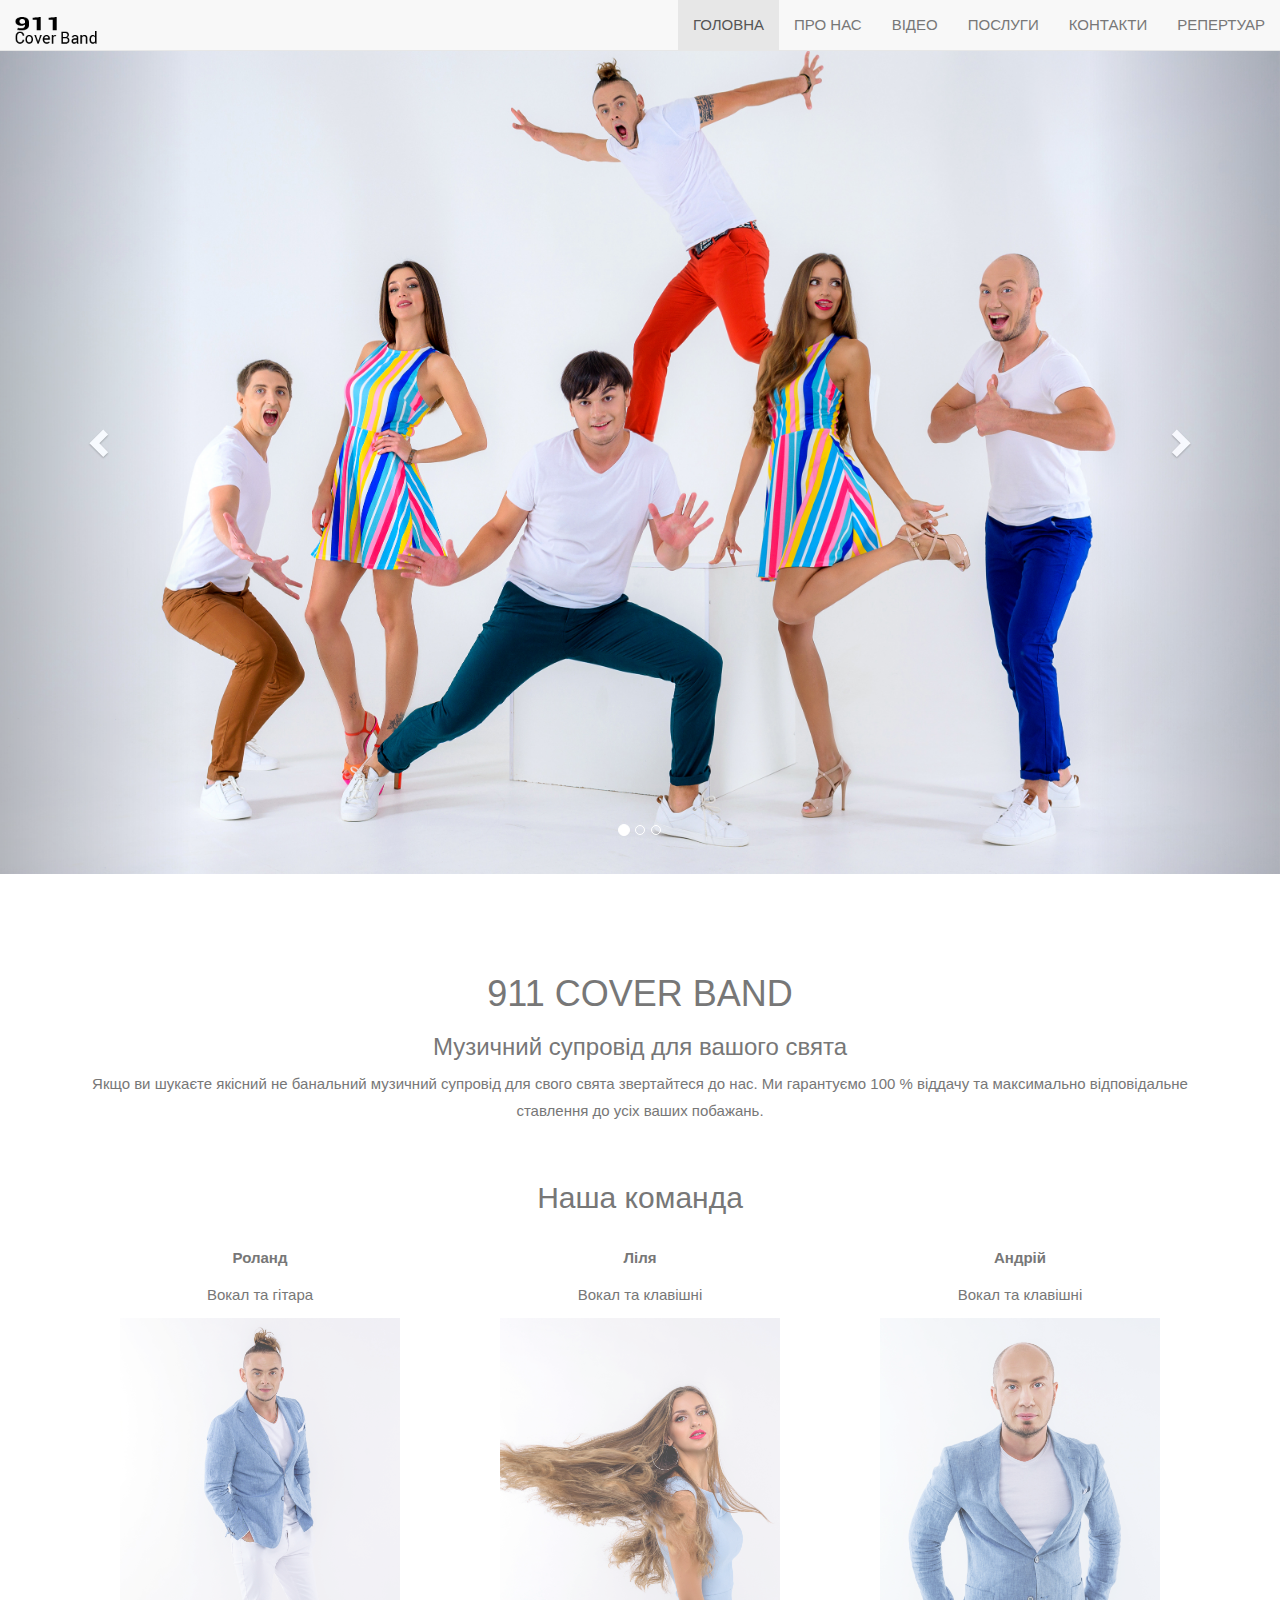
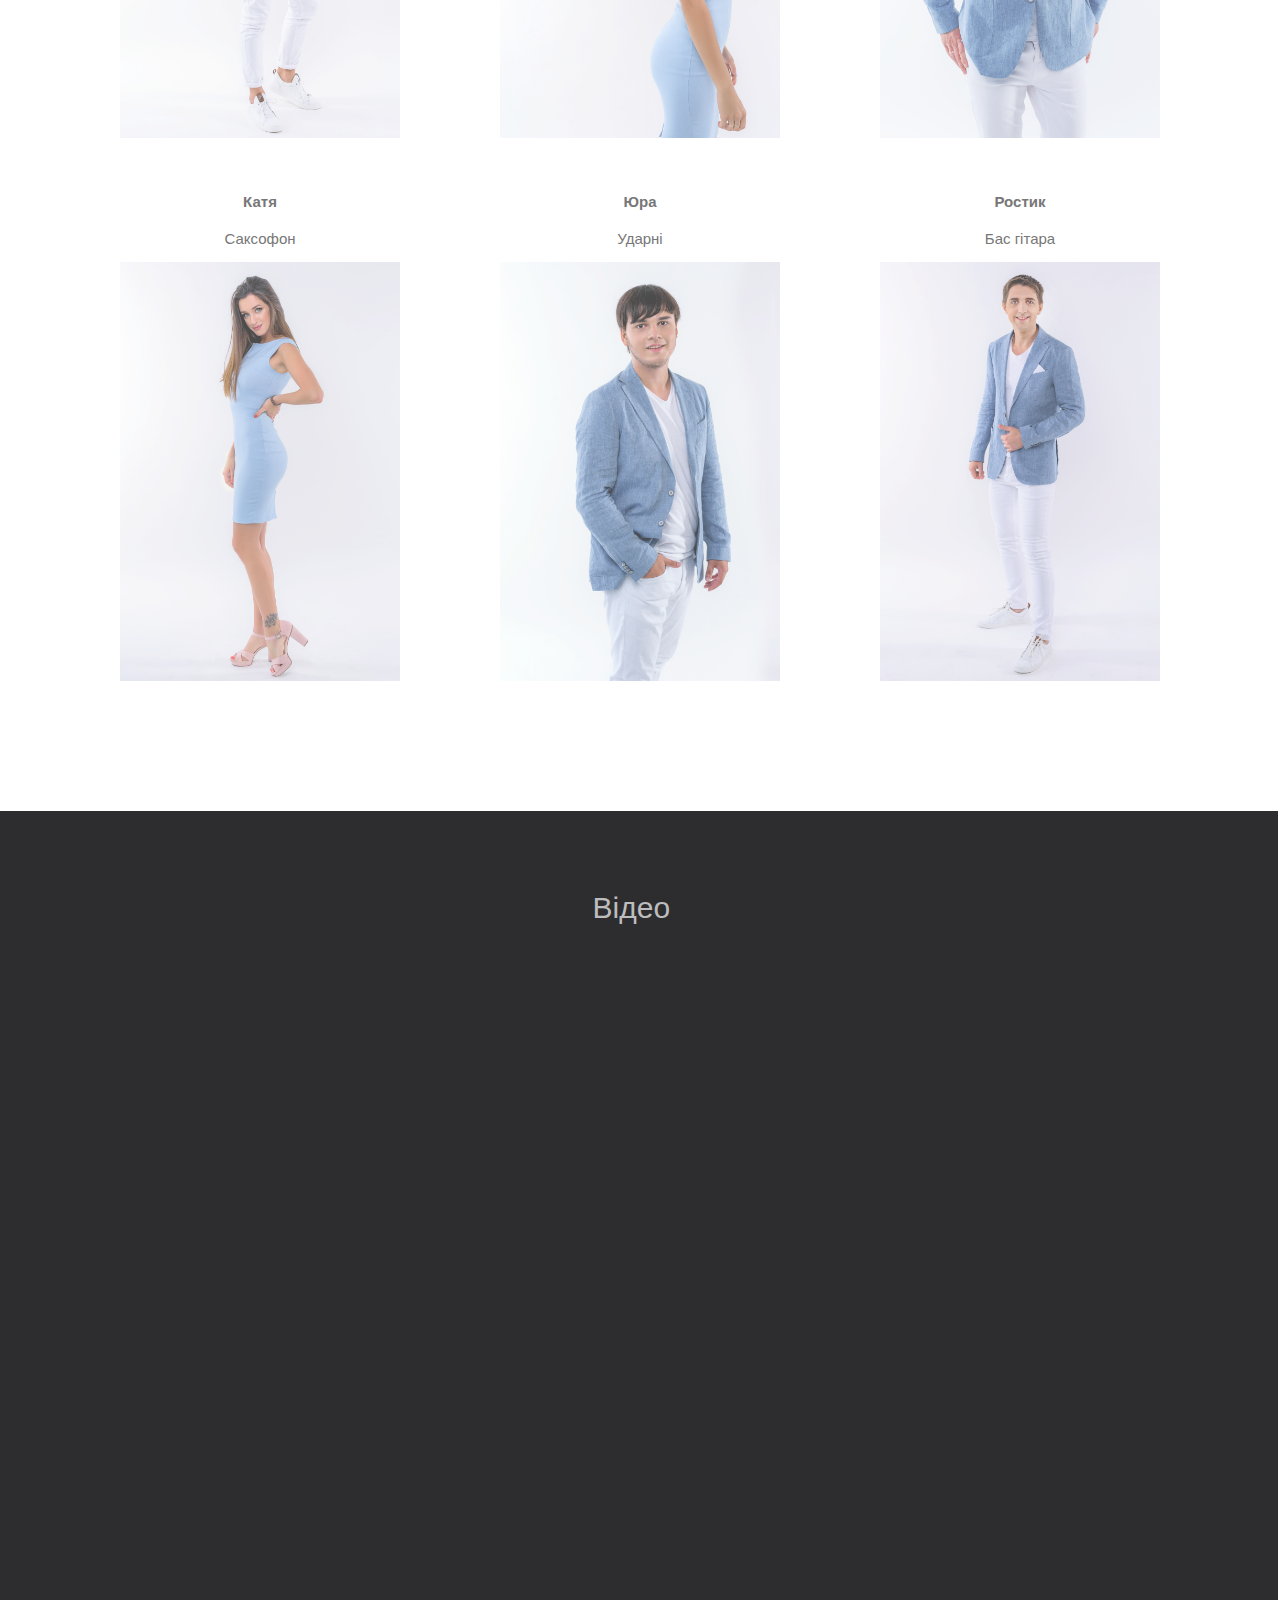
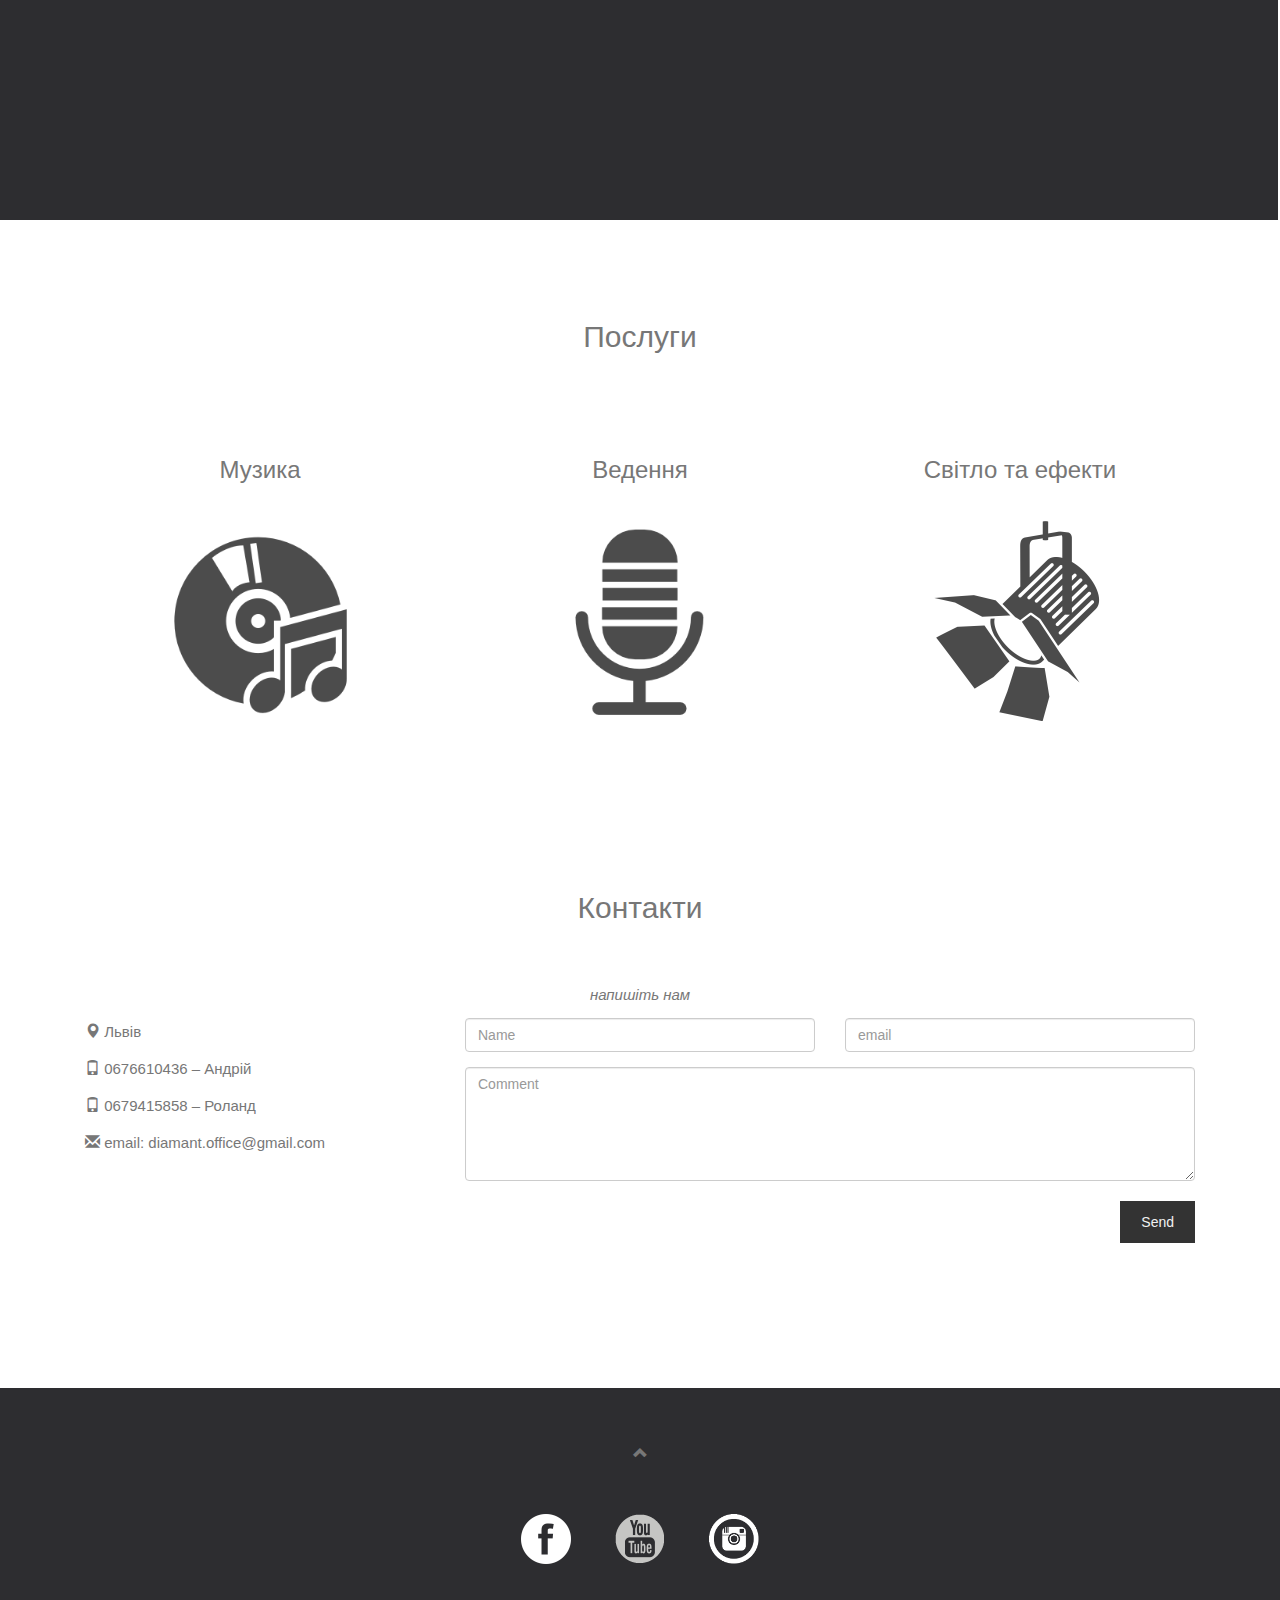
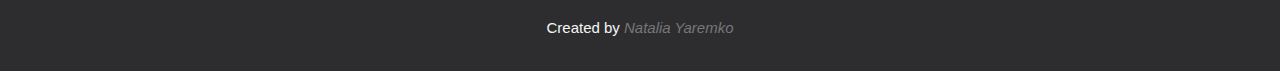
<file: index.html>
<!DOCTYPE html>
<html>
<head>
  <title>Cover Band 911</title>
  <meta charset="utf-8">
  <meta name="viewport" content="width=device-width, initial-scale=1">
  <link rel="stylesheet" href="https://maxcdn.bootstrapcdn.com/bootstrap/3.3.7/css/bootstrap.min.css">
  <link rel="stylesheet" href="main.css">
    <!-- Global site tag (gtag.js) - Google Analytics -->
    <script async src="https://www.googletagmanager.com/gtag/js?id=UA-111625271-1"></script>
    <script>
     window.dataLayer = window.dataLayer || [];
      function gtag(){dataLayer.push(arguments);}
      gtag('js', new Date());

      gtag('config', 'UA-111625271-1');
    </script>
  <script src="https://ajax.googleapis.com/ajax/libs/jquery/1.12.4/jquery.min.js"></script>
  <script src="https://maxcdn.bootstrapcdn.com/bootstrap/3.3.7/js/bootstrap.min.js"></script>
  <script src="app.js"></script>
</head>
<body  id="myPage" data-spy="scroll" data-target=".navbar" data-offset="50">

<nav class="navbar navbar-default navbar-fixed-top">
  <div class="container-fluid">
    <div class="navbar-header">
      <button type="button" class="navbar-toggle" data-toggle="collapse" data-target="#myNavbar">
        <span class="icon-bar"></span>
        <span class="icon-bar"></span>
        <span class="icon-bar"></span> 
      </button>
      <a class="navbar-brand" href="#"><img src="photo/logo.png" height="30px"></a>
    </div>
    <div class="collapse navbar-collapse" id="myNavbar">
      <ul class="nav navbar-nav navbar-right">
        <li><a href="#myPage">ГОЛОВНА</a></li>
        <li><a href="#band">ПРО НАС</a></li>
        <li><a href="#video">ВІДЕО</a></li>
        <li><a href="#offer">ПОСЛУГИ</a></li>
        <li><a href="#contact">КОНТАКТИ</a></li>
        <li><a href="songs.html">РЕПЕРТУАР</a></li>
      </ul>
    </div>
  </div>
</nav>

<div id="myCarousel" class="carousel slide" data-ride="carousel">
  <!-- Indicators -->
  <ol class="carousel-indicators">
    <li data-target="#myCarousel" data-slide-to="0" class="active"></li>
    <li data-target="#myCarousel" data-slide-to="1"></li>
    <li data-target="#myCarousel" data-slide-to="2"></li>
  </ol>

  <!-- Wrapper for slides -->
  <div class="carousel-inner" role="listbox">
    <div class="item active">
      <img src="photo/band.jpg" alt="Our band">
       
    </div>

    <div class="item">
      <img src="photo/band1.jpg" alt="Our band">
       
    </div>

    <div class="item">
      <img src="photo/band2.jpg" alt="Our band">
       
    </div>
  </div>

  <!-- Left and right controls -->
  <a class="left carousel-control" href="#myCarousel" role="button" data-slide="prev">
    <span class="glyphicon glyphicon-chevron-left" aria-hidden="true"></span>
    <span class="sr-only">Previous</span>
  </a>
  <a class="right carousel-control" href="#myCarousel" role="button" data-slide="next">
    <span class="glyphicon glyphicon-chevron-right" aria-hidden="true"></span>
    <span class="sr-only">Next</span>
  </a>
</div>

<div id="band" class="container text-center myText">
  <h1>911 COVER BAND</h1>
  <h3>Музичний супровід для вашого свята</h3>
  <p>
  	Якщо ви шукаєте якісний не банальний музичний супровід для свого свята звертайтеся до нас. 
  	Ми гарантуємо 100 % віддачу та максимально відповідальне ставлення до усіх ваших побажань.
  </p>
  <br>
  <h2 class="text-center">Наша команда</h2>
  <div class="row">
    <div class="col-sm-4">
      <p><b>Роланд</b></p>
      <p>Вокал та гітара</p>
      <img src="photo/bandmember1.jpg" alt="Roland" width="255" 
      class="person">
    </div>
    <div class="col-sm-4">
      <p><b>Ліля</b></p>
      <p>Вокал та клавішні</p>
      <img src="photo/bandmember2.jpg" alt="Lilya" width="255" 
      class="person">
    </div>
    <div class="col-sm-4">
      <p><b>Андрій</b></p>
      <p>Вокал та клавішні</p>
      <img src="photo/bandmember3.jpg" alt="Genya" width="255" 
      class="person">
    </div>
  </div>
  <div class="row">
    <div class="col-sm-4">
      <p><b>Катя</b></p>
      <p>Саксофон</p>
      <img src="photo/bandmember4.jpg" alt="Andriy" width="255" 
      class="person">
    </div>
    <div class="col-sm-4">
      <p><b>Юра</b></p>
      <p>Ударні</p>
      <img src="photo/bandmember5.jpg" alt="Rostyk" width="255" 
      class="person">
    </div>
    <div class="col-sm-4">
      <p><b>Ростик</b></p>
      <p>Бас гітара</p>
      <img src="photo/bandmember6.jpg" alt="Yura" width="255" 
      class="person">
    </div>
  </div>
</div>

<div id="video" class="row bg">
<h2 class="text-center">Відео</h2>
  <div class="container">
    <div class="col-sm-6">
        <iframe  src="https://www.youtube.com/embed/tq9I6q63qhg" 
        frameborder="0" allowfullscreen></iframe>
    </div>

    <div class="col-sm-6">
        <iframe  src="https://www.youtube.com/embed/l1bblcRObyk" 
        frameborder="0" allowfullscreen></iframe>
    </div>

    <div class="col-sm-6">
        <iframe src="https://www.youtube.com/embed/_H840PkxPEc" 
        frameborder="0" allowfullscreen></iframe>
    </div>

    <div class="col-sm-6">
        <iframe  src="https://www.youtube.com/embed/4ST6HmeA4n4" 
        frameborder="0" allowfullscreen></iframe>
    </div>
  </div>  
</div>

<div id="offer" class="container text-center offer">
  <h2 class="text-center">Послуги</h2>
  <br><br>
  <div class="row">
    <div class="col-sm-4">
      <h3>Музика</h3><br>
      <img src="photo/music.png" alt="music" width="200" 
      class="person">
    </div>
    <div class="col-sm-4">
      <h3>Ведення</h3><br>
      <img src="photo/microphone.png" alt="microphone" width="200" 
      class="person">
    </div>
    <div class="col-sm-4">
      <h3>Світло та ефекти</h3><br>
      <img src="photo/light.png" alt="light" width="200" 
      class="person">
    </div>
  </div>
</div> 

<div id="contact" class="container myText">
  <h2 class="text-center">Контакти</h2><br>
  <p class="text-center"><i>напишіть нам</i></p>
  <div class="row test">
    <div class="col-md-4">
      <p><span class="glyphicon glyphicon-map-marker"></span> Львів</p>
      <p><span class="glyphicon glyphicon-phone"></span> 0676610436 – Андрій</p>
      <p><span class="glyphicon glyphicon-phone"></span>‎ 0679415858 – Роланд</p>
      <p><span class="glyphicon glyphicon-envelope"></span> <a href="mailto:diamant.office@gmail.com">email: diamant.office@gmail.com</a></p> 
    </div>
    <div class="col-md-8">
      <div class="row">
        <div class="col-sm-6 form-group">
          <input class="form-control" id="name" name="name" placeholder="Name" type="text" required>
        </div>
        <div class="col-sm-6 form-group">
          <input class="form-control" id="email" name="email" placeholder="email" type="email" required>
        </div>
      </div>
      <textarea class="form-control" id="comments" name="comments" placeholder="Comment" rows="5"></textarea>
      <div class="row">
        <div class="col-md-12 form-group">
          <button class="btn pull-right" type="submit">Send</button>
        </div>
      </div> 
    </div>
  </div>
</div>

<footer class="text-center">
  <a class="up-arrow" href="#myPage" data-toggle="tooltip" title="TO TOP">
    <span class="glyphicon glyphicon-chevron-up"></span>
  </a><br><br>
  
  <a href="https://www.facebook.com/groups/911coverband/?fref=ts" target="_blank"><img src="photo/fb.png" alt="Follow us on facebook"></a>
  <a href="https://www.youtube.com/user/23rolandd" target="_blank"><img src="photo/youtube.png" alt="Follow us on youtube"></a>
  <a href="https://www.instagram.com/911band/" target="_blank"><img src="photo/instagram.png" alt="Follow us on instagram"></a>

  <p>Created by <em><a href="https://github.com/NataliaYaremko" target="_blank">Natalia Yaremko</a></em></p>
</footer>
</body>
</html>
</file>
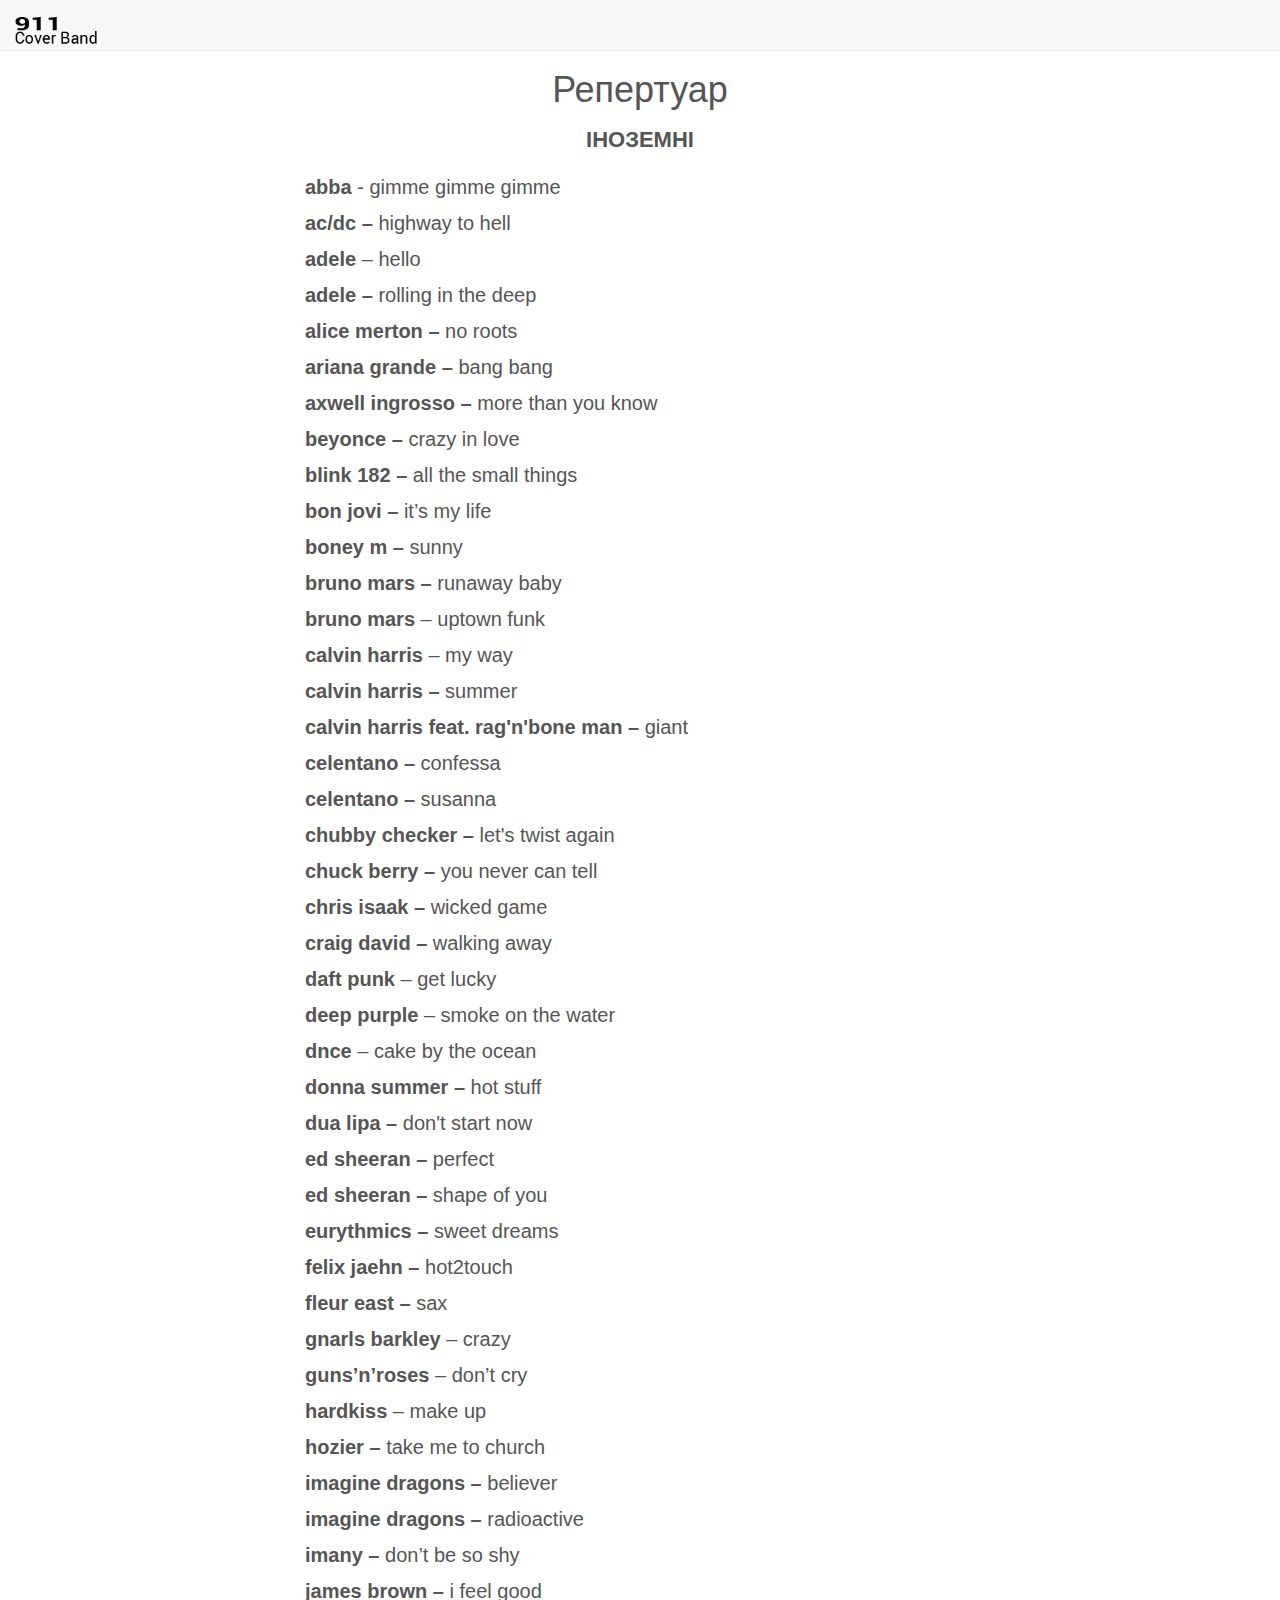
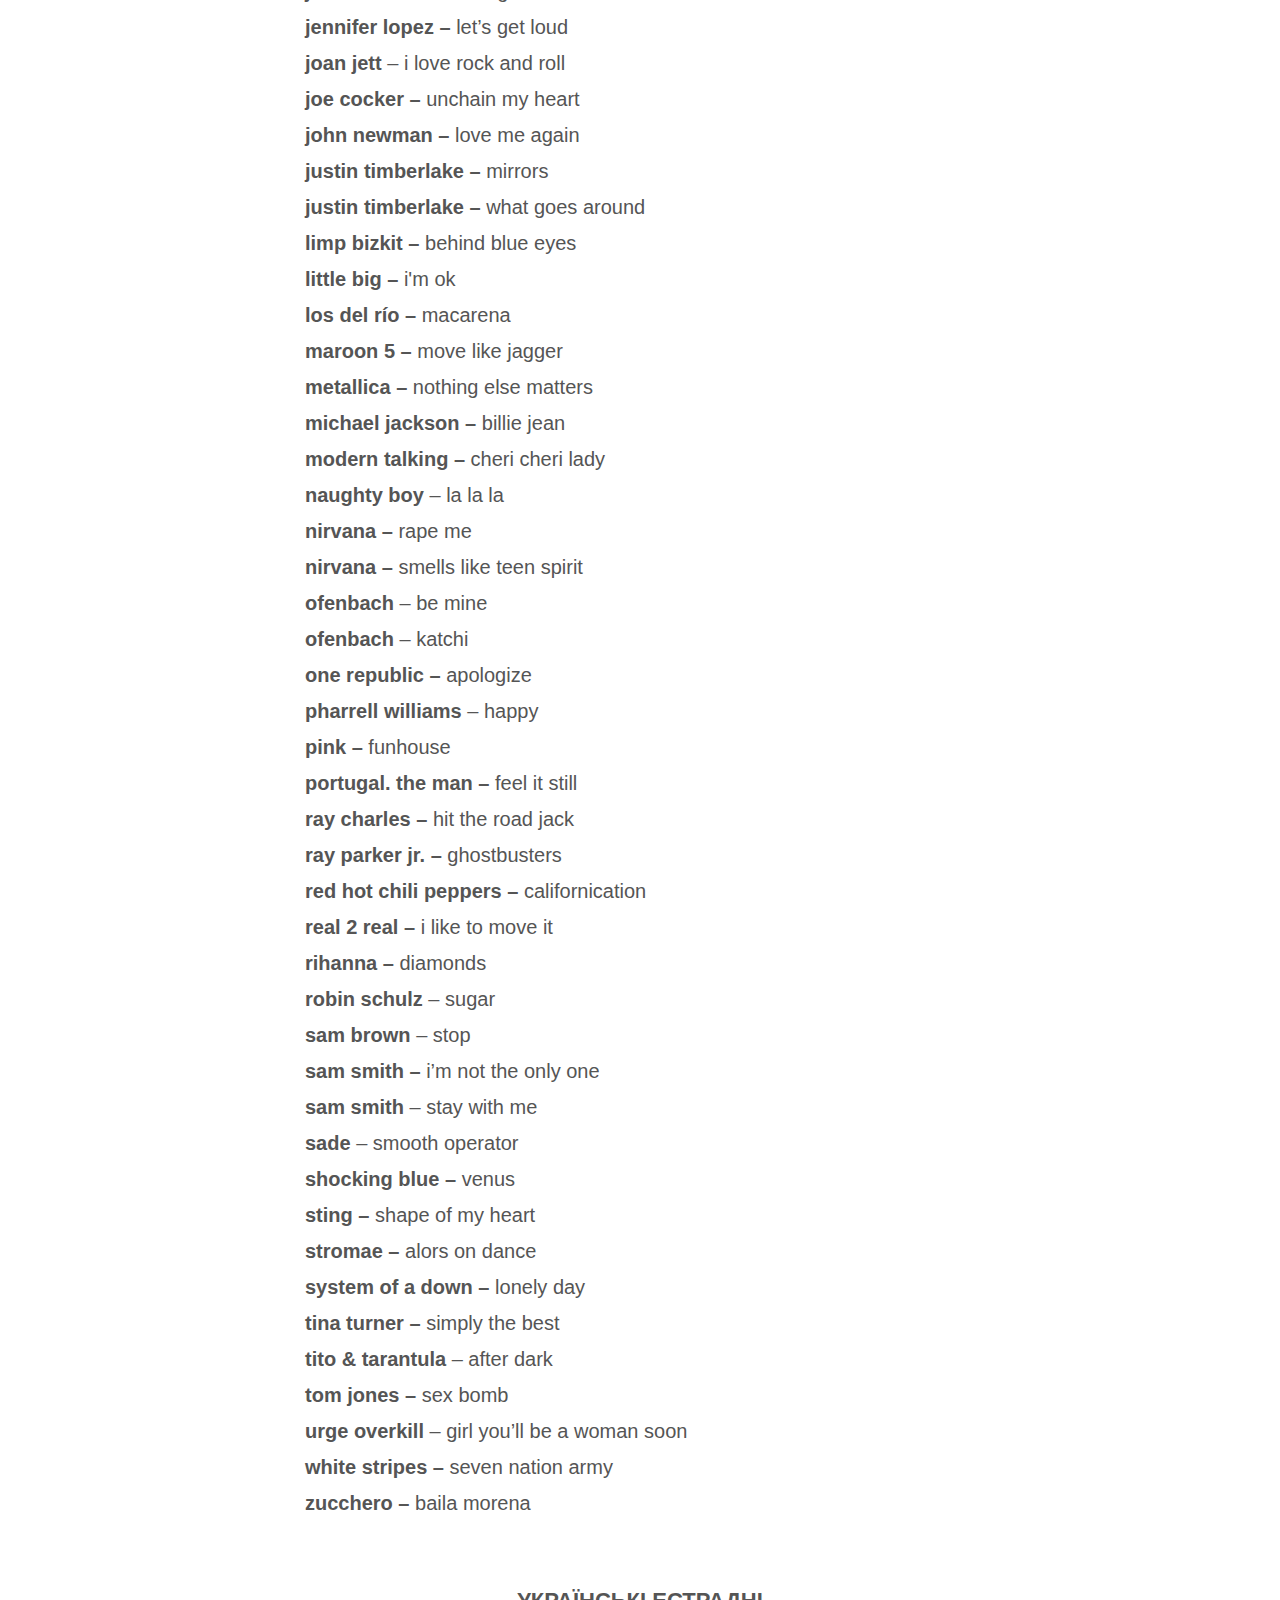
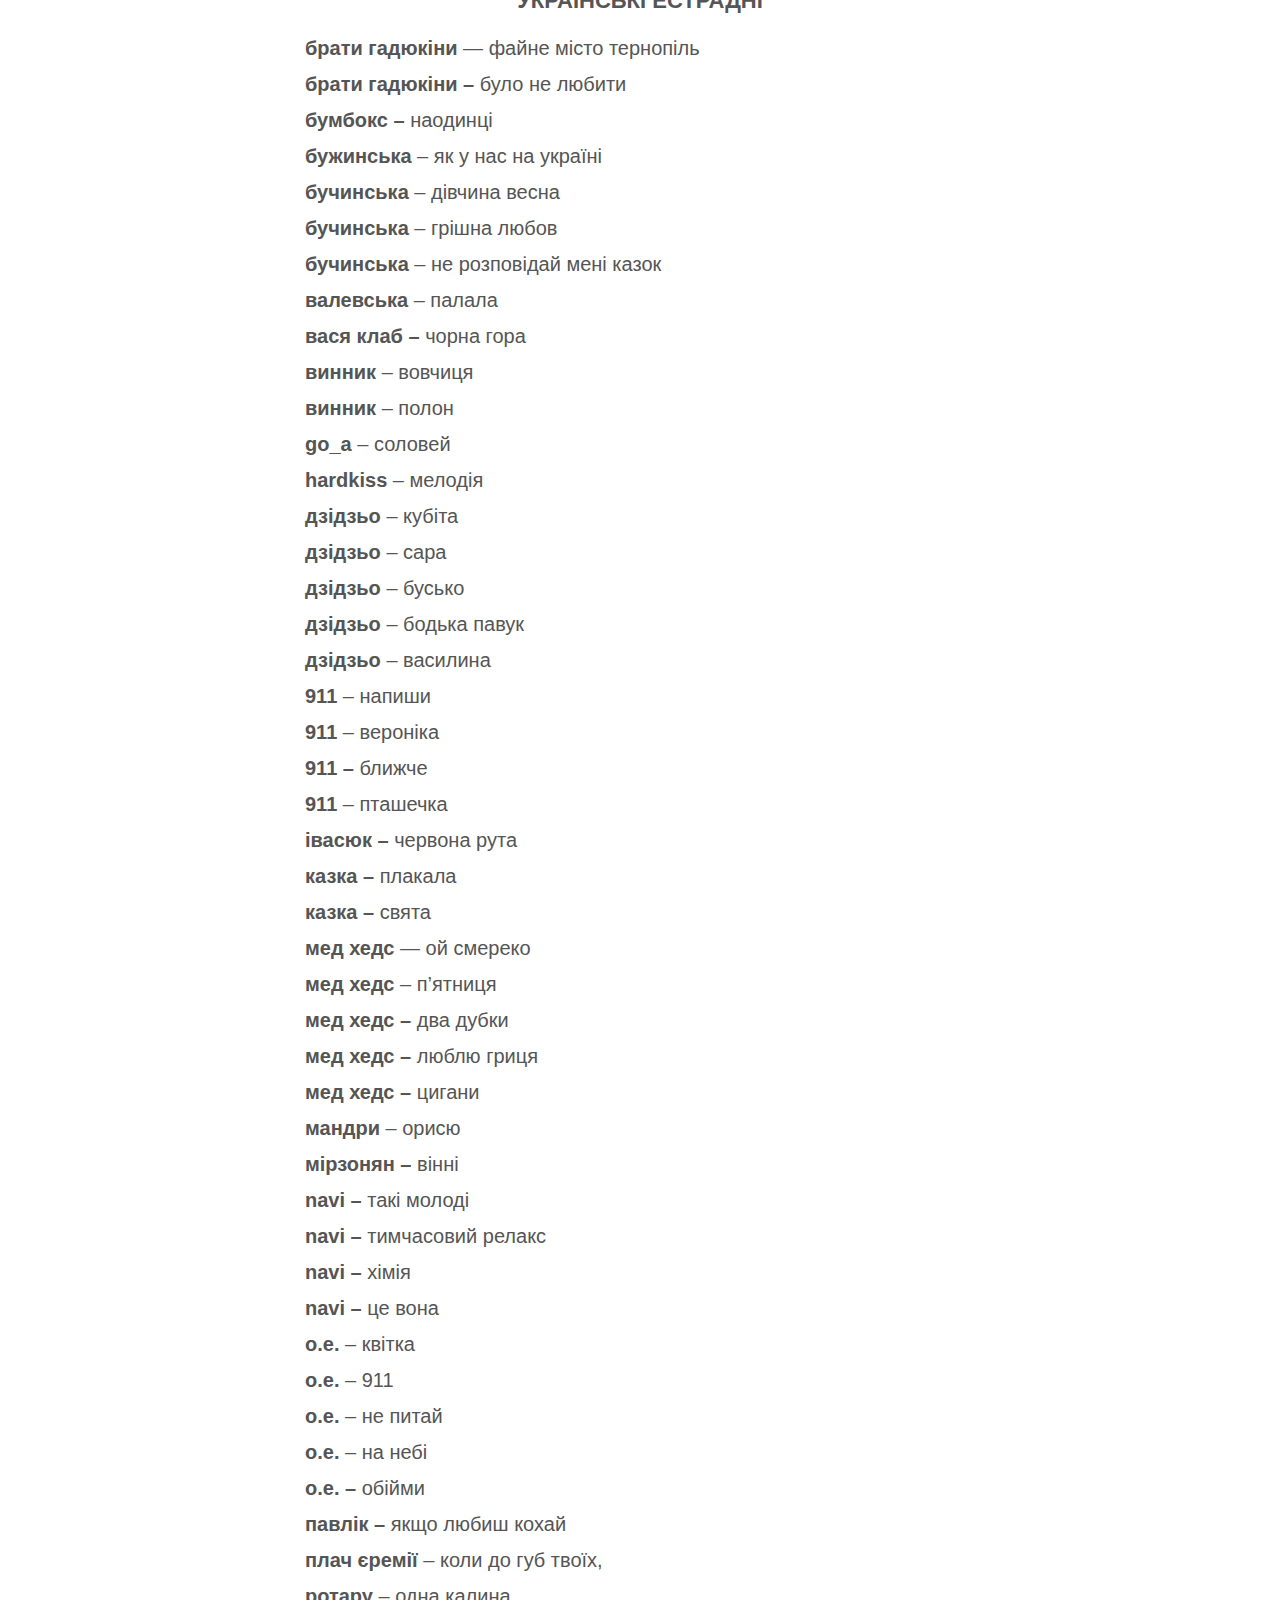
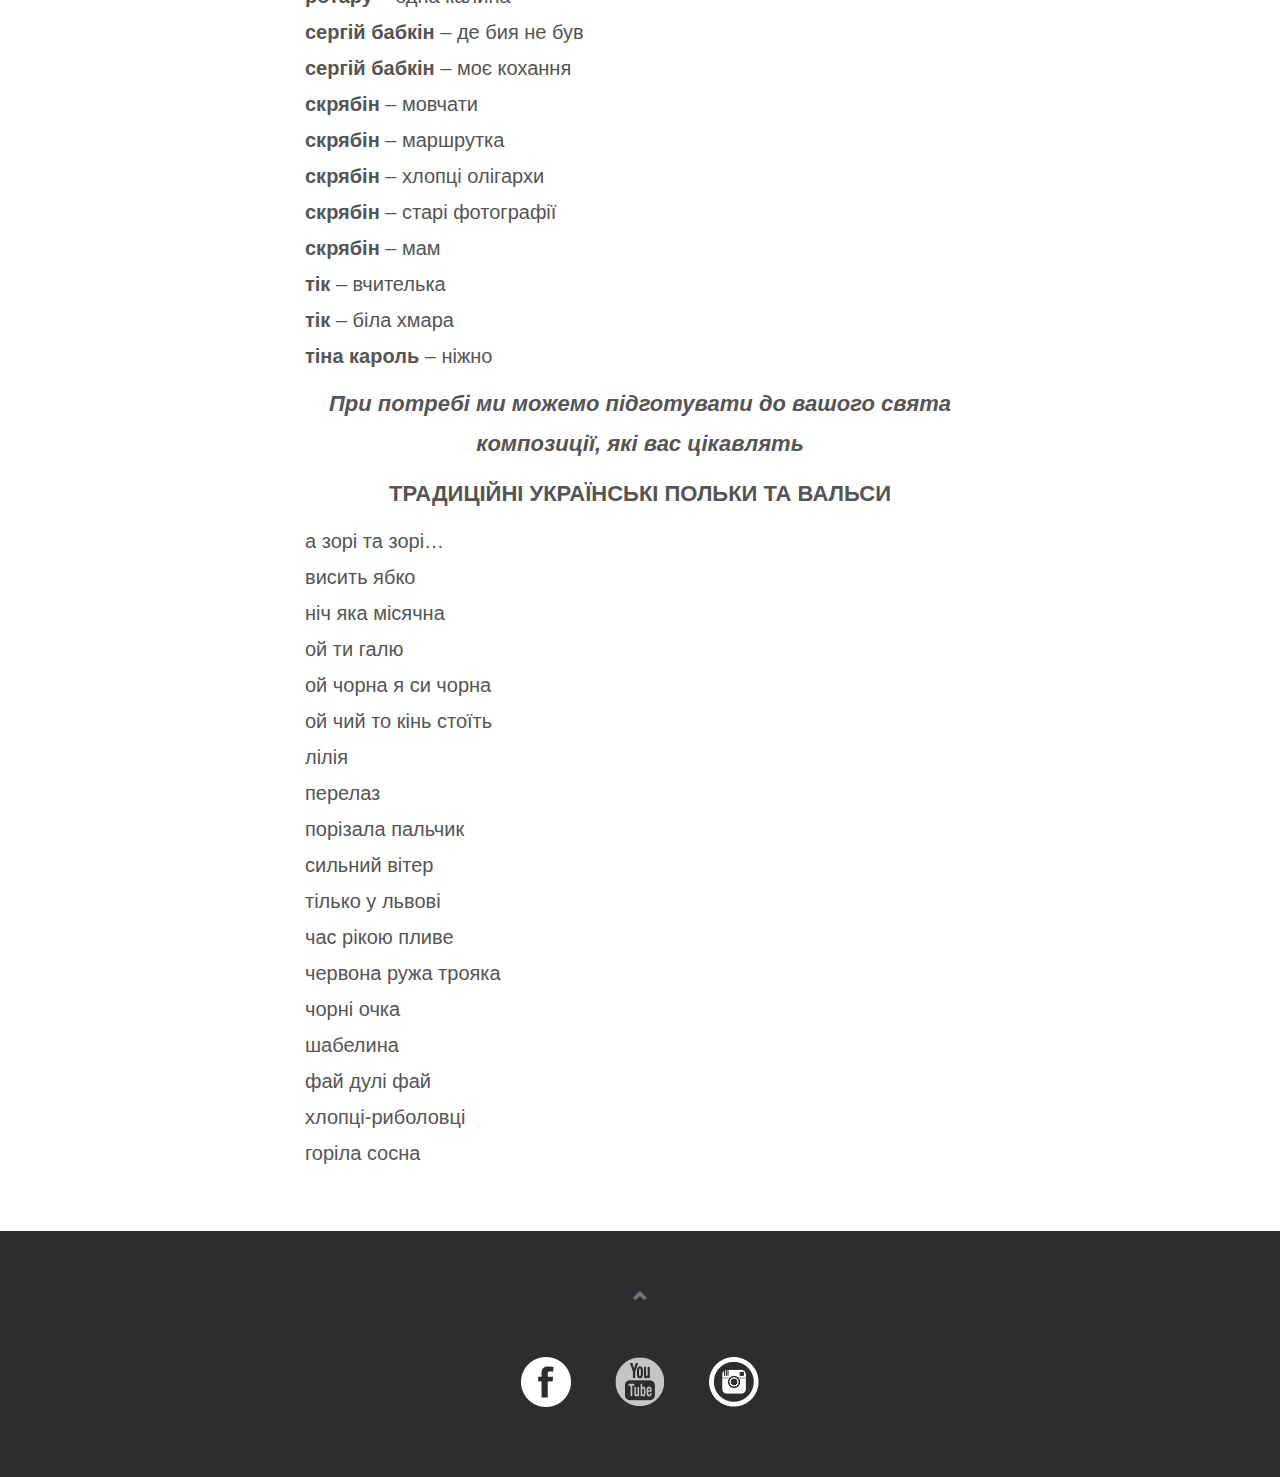
<file: songs.html>
﻿<!DOCTYPE html>
<html>
<head>
  <title>Cover Band 911 Репертуар </title>
  <meta charset="utf-8">
  <meta name="viewport" content="width=device-width, initial-scale=1">
  <link rel="stylesheet" href="https://maxcdn.bootstrapcdn.com/bootstrap/3.3.7/css/bootstrap.min.css">
  <link rel="stylesheet" href="main.css">
  <!-- Global site tag (gtag.js) - Google Analytics -->
  <script async src="https://www.googletagmanager.com/gtag/js?id=UA-111625271-1"></script>
  <script>
    window.dataLayer = window.dataLayer || [];
    function gtag(){dataLayer.push(arguments);}
    gtag('js', new Date());

    gtag('config', 'UA-111625271-1');
  </script>

  <script src="https://ajax.googleapis.com/ajax/libs/jquery/1.12.4/jquery.min.js"></script>
  <script src="https://maxcdn.bootstrapcdn.com/bootstrap/3.3.7/js/bootstrap.min.js"></script>
  <script src="app.js"></script>
</head>
<body   id="myPage">

<nav class="navbar navbar-default navbar-fixed-top">
  <a class="navbar-brand" href="index.html"><img src="photo/logo.png" height="30px"></a>  
</nav>
 
<div class="songs">
  <div class="container">
    <div class="row">
      <div class="col-md-8 col-md-offset-2">
        <h1 class="text-center">Репертуар</h1>
        <p class="text-center"><b>ІНОЗЕМНІ</b></p>
        <ul>
          <li><b>abba</b> - gimme gimme gimme</li>
          <li><b>ac</b><b>/</b><b>dc &#8211; </b>highway to hell</li>
          <li><b>adele </b>– hello</li>
          <li><b>adele – </b>rolling in the deep</li>
          <li><b>alice merton – </b>no roots</li>
          <li><b>ariana grande – </b>bang bang</li>
          <li><b>axwell ingrosso – </b>more than you know</li>
          <li><b>beyonce – </b>crazy in love</li>
          <li><b>blink 182 &#8211; </b>all the small things</li>
          <li><b>bon jovi &#8211; </b>it&#8217;s my life</li>
          <li><b>boney m – </b>sunny</li>
          <li><b>bruno mars – </b>runaway baby</li>
          <li><b>bruno mars </b> &#8211; uptown funk</li>
          <li><b>calvin harris</b> &#8211; my way</li>
          <li><b>calvin harris – </b>summer</li>
          <li><b>calvin harris feat. rag'n'bone man – </b>giant</li>
          <li><b>celentano &#8211; </b>confessa</li>
          <li><b>celentano – </b>susanna</li>
          <li><b>chubby checker – </b>let's twist again</li>
          <li><b>chuck berry &#8211; </b>you never can tell</li>
          <li><b>chris isaak – </b>wicked game</li>
          <li><b>craig david &#8211; </b>walking away</li>
          <li><b>daft punk</b> &#8211; get lucky</li>
          <li><b>deep purple</b> &#8211; smoke on the water</li>
          <li><b>dnce</b> &#8211; cake by the ocean</li>
          <li><b>donna summer – </b>hot stuff</li>
          <li><b>dua lipa – </b>don't start now</li>
          <li><b>ed sheeran – </b>perfect</li>
          <li><b>ed sheeran – </b>shape of you</li>
          <li><b>eurythmics – </b>sweet dreams</li>
          <li><b>felix jaehn – </b>hot2touch</li>
          <li><b>fleur east – </b>sax</li>
          <li><b>gnarls barkley</b> – crazy</li>
          <li><b>guns&#8217;n&#8217;roses</b> &#8211; don&#8217;t cry</li>
          <li><b>hardkiss</b> &#8211; make up</li>
          <li><b>hozier – </b>take me to church</li>
          <li><b>imagine dragons – </b>believer</li>
          <li><b>imagine dragons – </b>radioactive</li>
          <li><b>imany – </b>don&#8217;t be so shy</li>
          <li><b>james brown &#8211; </b>i feel good</li>
          <li><b>jennifer lopez &#8211; </b>let&#8217;s get loud</li>
          <li><b>joan jett</b> &#8211; i love rock and roll</li>
          <li><b>joe cocker &#8211; </b>unchain my heart</li>
          <li><b>john newman &#8211; </b>love me again</li>
          <li><b>justin timberlake – </b>mirrors</li>
          <li><b>justin timberlake – </b>what goes around</li>
          <li><b>limp bizkit &#8211; </b>behind blue eyes</li>
          <li><b>little big &#8211; </b>i'm ok</li>
          <li><b>los del río &#8211; </b>macarena</li>
          <li><b>maroon 5 &#8211; </b>move like jagger</li>
          <li><b>metallica &#8211; </b>nothing else matters</li>
          <li><b>michael jackson – </b>billie jean</li>
          <li><b>modern talking – </b>cheri cheri lady</li>
          <li><b>naughty boy</b> &#8211; la la la</li>
          <li><b>nirvana &#8211; </b>rape me</li>
          <li><b>nirvana &#8211; </b>smells like teen spirit</li>
          <li><b>ofenbach</b> &#8211; be mine</li>
          <li><b>ofenbach</b> &#8211; katchi</li>
          <li><b>one republic &#8211; </b>apologize</li>
          <li><b>pharrell williams</b> – happy</li>
          <li><b>pink &#8211; </b>funhouse</li>
          <li><b>portugal. the man &#8211; </b>feel it still</li>
          <li><b>ray charles – </b>hit the road jack</li>
          <li><b>ray parker jr. &#8211; </b>ghostbusters</li>
          <li><b>red hot chili peppers – </b>californication</li>
          <li><b>real 2 real – </b>i like to move it</li>   
          <li><b>rihanna – </b>diamonds</li>
          <li><b>robin schulz</b> &#8211; sugar</li>
          <li><b>sam brown</b> &#8211; stop</li>
          <li><b>sam smith &#8211; </b>i&#8217;m not the only one</li>
          <li><b>sam smith</b> &#8211; stay with me</li>
          <li><b>sade</b> &#8211; smooth operator</li>
          <li><b>shocking blue &#8211; </b>venus</li>
          <li><b>sting &#8211; </b>shape of my heart</li>
          <li><b>stromae – </b>alors on dance</li>
          <li><b>system of a down – </b>lonely day</li>
          <li><b>tina turner &#8211; </b>simply the best</li>
          <li><b>tito &amp; tarantula</b> &#8211; after dark</li>
          <li><b>tom jones – </b>sex bomb</li>
          <li><b>urge overkill</b> &#8211; girl you&#8217;ll be a woman soon</li>
          <li><b>white stripes – </b>seven nation army</li>
          <li><b>zucchero</b><b> &#8211; </b>baila morena<b><br /></b></li>
        </ul>
        <p><b><br />
        </b></p>
        <p class="text-center"><b>УКРАЇНСЬКІ ЕСТРАДНІ</b></p>
        <ul>
          <li><b>брати гадюкіни</b> — файне місто тернопіль</li>
          <li><b>брати гадюкіни &#8211; </b>було не любити</li>
          <li><b>бумбокс &#8211;</b> наодинці</li>
          <li><b>бужинська</b> &#8211; як у нас на україні</li>
          <li><b>бучинська</b> &#8211; дівчина весна</li>
          <li><b>бучинська</b> &#8211; грішна любов</li>
          <li><b>бучинська</b> &#8211; не розповідай мені казок</li>
          <li><b>валевська </b>– палала</li>
          <li><b>вася клаб –</b> чорна гора</li>
          <li><b>винник </b>&#8211; вовчиця</li>
          <li><b>винник </b>&#8211; полон</li>
          <li><b>go_a </b>&#8211; соловей</li>
          <li><b>hardkiss </b>&#8211; мелодія</li>
          <li><b>дзідзьо</b> &#8211; кубіта</li>
          <li><b>дзідзьо</b> &#8211; сара</li>
          <li><b>дзідзьо</b> &#8211; бусько</li>
          <li><b>дзідзьо</b> &#8211; бодька павук</li>
          <li><b>дзідзьо</b> &#8211; василина</li>
          <li><b>911 </b>– напиши</li>
          <li><b>911 </b>– вероніка</li>
          <li><b>911</b><b> – </b>ближче</li>
          <li><b>911 </b>– пташечка</li>
          <li><b>івасюк –</b> червона рута</li>
          <li><b>казка –</b> плакала</li>
          <li><b>казка –</b> свята</li>
          <li><b>мед хедс</b> — ой смереко</li>
          <li><b>мед хедс</b> &#8211; п’ятниця</li>
          <li><b>мед хедс – </b>два дубки</li>
          <li><b>мед хедс – </b> люблю гриця</li>
          <li><b>мед хедс – </b> цигани</li>
          <li><b>мандри</b> &#8211; орисю</li>
          <li><b>мірзонян – </b>вінні</li>
          <li><b>navi – </b>такі молоді</li>
          <li><b>navi – </b>тимчасовий релакс</li>
          <li><b>navi – </b>хімія</li>
          <li><b>navi – </b>це вона</li>
          <li><b>о.е.</b> &#8211; квітка</li>
          <li><b>о.е.</b> &#8211; 911</li>
          <li><b>о.е.</b> &#8211; не питай</li>
          <li><b>о.е.</b> &#8211;  на небі</li>
          <li><b>о.е. &#8211;</b> обійми</li>
          <li><b>павлік &#8211; </b>якщо любиш кохай</li>
          <li><b>плач єремії</b> &#8211; коли до губ твоїх,</li>
          <li><b>ротару </b>&#8211; одна калина</li>
          <li><b>сергій бабкін </b>&#8211; де бия не був</li>
          <li><b>сергій бабкін </b>&#8211; моє кохання</li>
          <li><b>скрябін</b> – мовчати</li>
          <li><b>скрябін</b> &#8211; маршрутка</li>
          <li><b>скрябін</b> &#8211; хлопці олігархи</li>
          <li><b>скрябін</b> &#8211; старі фотографії</li>
          <li><b>скрябін</b> &#8211; мам</li>
          <li><b>тік</b> &#8211; вчителька</li>
          <li><b>тік</b> &#8211; біла хмара</li>
          <li><b>тіна кароль </b>– ніжно</li>
        </ul>
        <p class="text-center"><b><i>
        При потребі ми можемо підготувати до вашого свята композиції, які вас цікавлять
        </i></b></p>
        <p class="text-center"><b>ТРАДИЦІЙНІ УКРАЇНСЬКІ ПОЛЬКИ ТА ВАЛЬСИ</b></p>
        <ul>
          <li>а зорі та зорі…</li>
          <li>висить ябко</li>
          <li>ніч яка місячна</li>
          <li>ой ти галю</li>
          <li>ой чорна я си чорна</li>
          <li>ой чий то кінь стоїть</li>
          <li>лілія</li>
          <li>перелаз</li>
          <li>порізала пальчик</li>
          <li>сильний вітер</li>
          <li>тілько у львові</li>
          <li>час рікою пливе</li>
          <li>червона ружа трояка</li>
          <li>чорні очка</li>
          <li>шабелина</li>
          <li>фай дулі фай</li>
          <li>хлопці-риболовці</li>
          <li>горіла сосна</li>
        </ul>
      </div>
    </div>
  </div>
</div>

<footer class="text-center">
  <a class="up-arrow" href="#myPage" data-toggle="tooltip" title="TO TOP">
    <span class="glyphicon glyphicon-chevron-up"></span>
  </a><br><br>
  <a href="https://www.facebook.com/groups/911coverband/?fref=ts" data-toggle="tooltip" title="follow us on facebook" target="_blank"><img src="photo/fb.png" alt="Follow us on facebook"></a>
  <a href="https://www.youtube.com/user/23rolandd" data-toggle="tooltip" title="follow us on youtube" target="_blank"><img src="photo/youtube.png" alt="Follow us on youtube"></a>
  <a href="https://www.instagram.com/rolandorban/" data-toggle="tooltip" title="follow us on instagram" target="_blank"><img src="photo/instagram.png" alt="Follow us on instagram"></a>
</footer>
</body>
</html>
</file>
<file: main.css>
body {
  font: 400 15px/1.8 sans-serif;
  color: #777;
}
h2{
  margin-bottom: 30px;
}
.navbar {
  font-family: sans-serif;
}
.myText {
  padding: 80px 30px;
}
.myText a{
  color: #777;
}
.person {
  margin-bottom: 50px;
  width: 80%;
  height: 80%;
  opacity: 0.7;
  transition: .2s;
}
.person:hover{
	opacity: 1;

}
.carousel-inner img {
  width: 100%; 
  margin: auto;
  padding-top: 20px;
}
.bg{
	background: #2d2d30;
  color: #bdbdbd;
  padding: 60px 0;
  width: 101%;
}
iframe{
	width: 100%;
	height: 315px;
	margin: 40px 0;
}
.offer{
  padding: 80px 30px 20px;
}
.offer img{
  width: 200px;
  height: 200px;
}
.btn {
  padding: 10px 20px;
  margin-top: 20px;
  background-color: #333;
  color: #f1f1f1;
  border-radius: 0;
  transition: .2s;
}
.btn:hover, .btn:focus {
  border: 1px solid #333;
  background-color: #fff;
  color: #000;
}
footer {
  background-color: #2d2d30;
  color: #f5f5f5;
  padding: 52px 20px 20px;
  margin-top: 50px;
}

footer a:link {
  color:  #777;
  text-decoration: none
}
footer a:visited {
  color: #f5f5f5;
}
footer a:hover {
  color: #777;
  text-decoration: none;
}
footer img{
	width: 50px;
	margin: 20px 20px 50px;
}
.songs{
	padding-top: 50px;
	color: #555;
}
ul{
	list-style-type: none;
}
.songs li {
  text-transform: lowercase;
}
.ukr{
  text-transform: capitalize;
}

@media only screen and (min-width: 768px){
  .songs p{
    font-size: 22px;
  }
  .songs li{
    font-size: 20px;
  }
}
</file>
